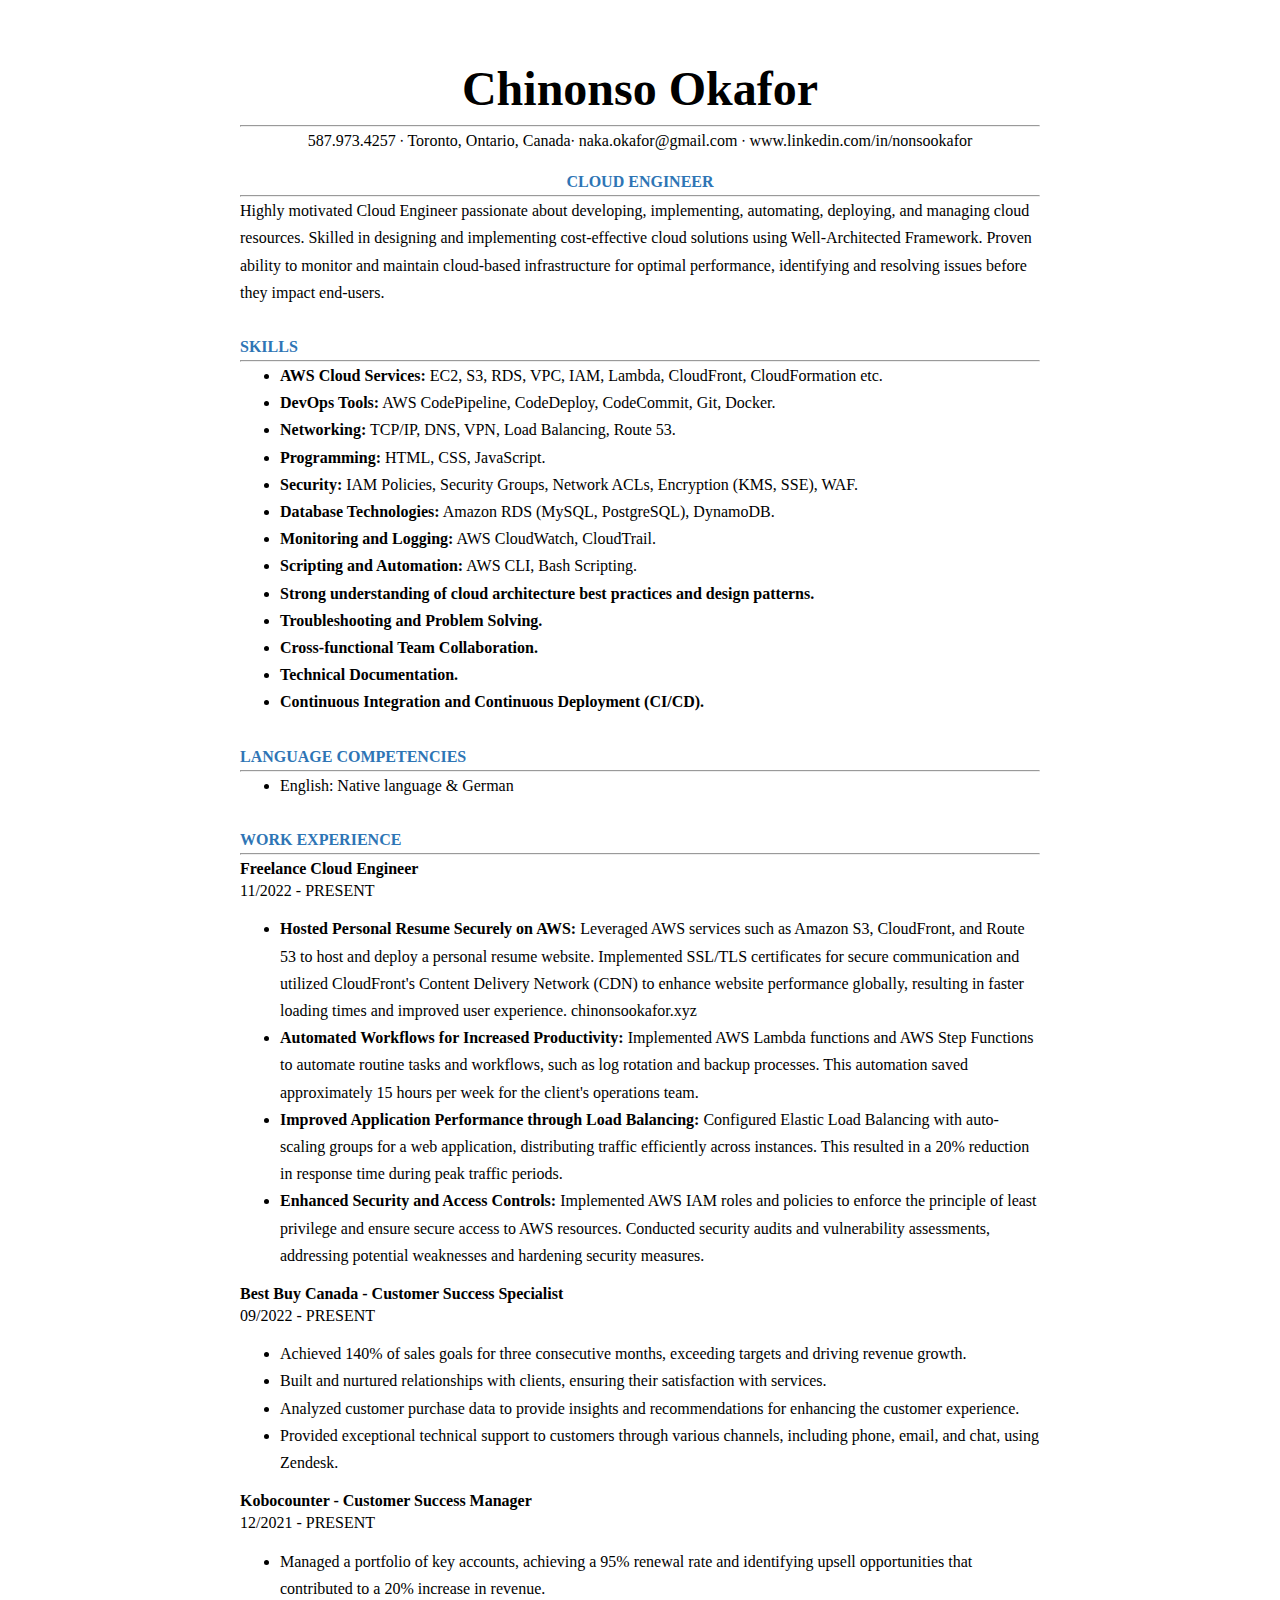
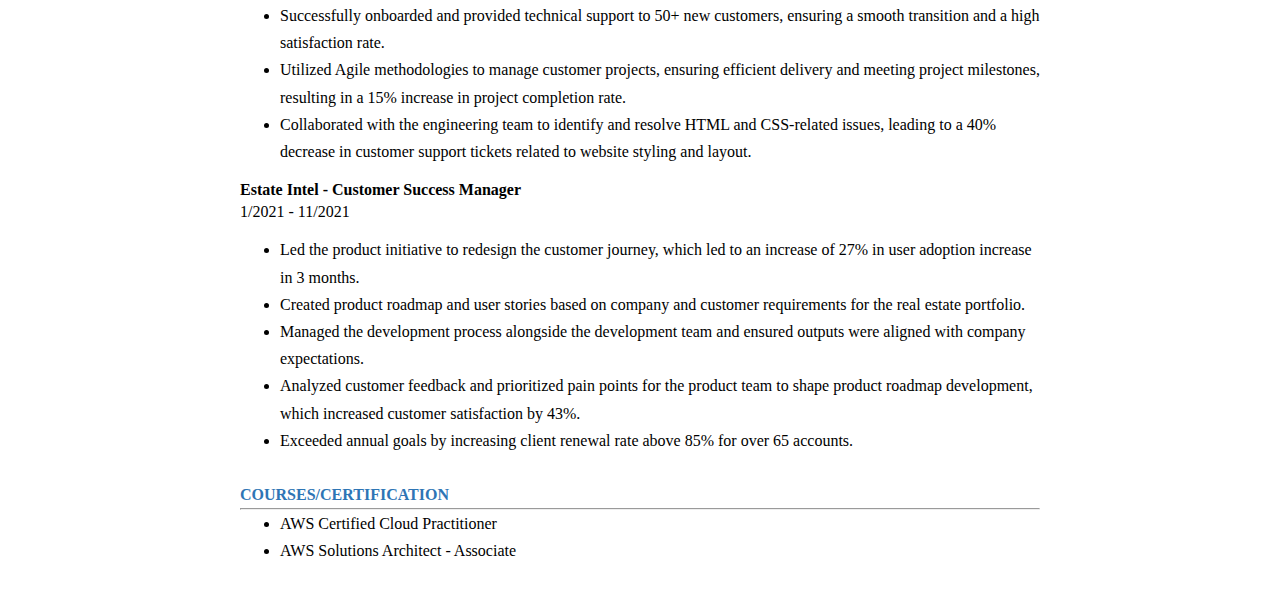
<file: Website/index.html>
<!DOCTYPE html>
<html lang="en">
  <head>
    <meta charset="UTF-8" />
    <meta
      name="viewport"
      content="width=device-width, initial-scale=1.0, minimum-scale=1.0"
    />
    <title>Chinonso Okafor - Resume</title>
    <link rel="stylesheet" href="style.css" />
  </head>
  <body>
    <header>
      <h1>Chinonso Okafor</h1>
      <hr />
      <p>
        587.973.4257 ∙ Toronto, Ontario, Canada∙
        <a href="mailto:naka.okafor@gmail.com">naka.okafor@gmail.com</a> ∙
        <a href="https://www.linkedin.com/in/nonsookafor"
          >www.linkedin.com/in/nonsookafor</a
        >
      </p>
    </header>
    <section class="summary">
      <h2 class="job-title">CLOUD ENGINEER</h2>
      <hr />
      <p>
        Highly motivated Cloud Engineer passionate about developing,
        implementing, automating, deploying, and managing cloud resources.
        Skilled in designing and implementing cost-effective cloud solutions
        using Well-Architected Framework. Proven ability to monitor and maintain
        cloud-based infrastructure for optimal performance, identifying and
        resolving issues before they impact end-users.
      </p>
    </section>
    <section class="skills">
      <h2>SKILLS</h2>
      <hr />
      <ul>
        <li>
          <span>AWS Cloud Services:</span> EC2, S3, RDS, VPC, IAM, Lambda,
          CloudFront, CloudFormation etc.
        </li>
        <li>
          <span>DevOps Tools:</span> AWS CodePipeline, CodeDeploy, CodeCommit,
          Git, Docker.
        </li>
        <li>
          <span>Networking:</span> TCP/IP, DNS, VPN, Load Balancing, Route 53.
        </li>
        <li><span>Programming:</span> HTML, CSS, JavaScript.</li>
        <li>
          <span>Security:</span> IAM Policies, Security Groups, Network ACLs,
          Encryption (KMS, SSE), WAF.
        </li>
        <li>
          <span>Database Technologies:</span> Amazon RDS (MySQL, PostgreSQL),
          DynamoDB.
        </li>
        <li>
          <span>Monitoring and Logging:</span> AWS CloudWatch, CloudTrail.
        </li>
        <li><span>Scripting and Automation:</span> AWS CLI, Bash Scripting.</li>
        <li>
          <span
            >Strong understanding of cloud architecture best practices and
            design patterns.</span
          >
        </li>
        <li>
          <span>Troubleshooting and Problem Solving.</span>
        </li>
        <li>
          <span>Cross-functional Team Collaboration.</span>
        </li>
        <li>
          <span>Technical Documentation.</span>
        </li>
        <li>
          <span>Continuous Integration and Continuous Deployment (CI/CD).</span>
        </li>
      </ul>
    </section>
    <section class="language-competencies">
      <h2>LANGUAGE COMPETENCIES</h2>
      <hr />
      <ul>
        <li>English: Native language &amp; German</li>
      </ul>
    </section>
    <section class="work-experience">
      <h2>WORK EXPERIENCE</h2>
      <hr />
      <article>
        <h3>Freelance Cloud Engineer</h3>
        <p>11/2022 - PRESENT</p>
        <ul>
          <li>
            <span>Hosted Personal Resume Securely on AWS:</span> Leveraged AWS
            services such as Amazon S3, CloudFront, and Route 53 to host and
            deploy a personal resume website. Implemented SSL/TLS certificates
            for secure communication and utilized CloudFront's Content Delivery
            Network (CDN) to enhance website performance globally, resulting in
            faster loading times and improved user experience.
            <a href="http://chinonsookafor.xyz">chinonsookafor.xyz</a>
          </li>
          <li>
            <span>Automated Workflows for Increased Productivity:</span>
            Implemented AWS Lambda functions and AWS Step Functions to automate
            routine tasks and workflows, such as log rotation and backup
            processes. This automation saved approximately 15 hours per week for
            the client's operations team.
          </li>
          <li>
            <span
              >Improved Application Performance through Load Balancing:</span
            >
            Configured Elastic Load Balancing with auto-scaling groups for a web
            application, distributing traffic efficiently across instances. This
            resulted in a 20% reduction in response time during peak traffic
            periods.
          </li>
          <li>
            <span>Enhanced Security and Access Controls:</span> Implemented AWS
            IAM roles and policies to enforce the principle of least privilege
            and ensure secure access to AWS resources. Conducted security audits
            and vulnerability assessments, addressing potential weaknesses and
            hardening security measures.
          </li>
        </ul>
      </article>
      <article>
        <h3>Best Buy Canada - Customer Success Specialist</h3>
        <p>09/2022 - PRESENT</p>
        <ul>
          <li>
            Achieved 140% of sales goals for three consecutive months, exceeding
            targets and driving revenue growth.
          </li>
          <li>
            Built and nurtured relationships with clients, ensuring their
            satisfaction with services.
          </li>
          <li>
            Analyzed customer purchase data to provide insights and
            recommendations for enhancing the customer experience.
          </li>
          <li>
            Provided exceptional technical support to customers through various
            channels, including phone, email, and chat, using Zendesk.
          </li>
        </ul>
      </article>
      <article>
        <h3>Kobocounter - Customer Success Manager</h3>
        <p>12/2021 - PRESENT</p>
        <ul>
          <li>
            Managed a portfolio of key accounts, achieving a 95% renewal rate
            and identifying upsell opportunities that contributed to a 20%
            increase in revenue.
          </li>
          <li>
            Successfully onboarded and provided technical support to 50+ new
            customers, ensuring a smooth transition and a high satisfaction
            rate.
          </li>
          <li>
            Utilized Agile methodologies to manage customer projects, ensuring
            efficient delivery and meeting project milestones, resulting in a
            15% increase in project completion rate.
          </li>
          <li>
            Collaborated with the engineering team to identify and resolve HTML
            and CSS-related issues, leading to a 40% decrease in customer
            support tickets related to website styling and layout.
          </li>
        </ul>
      </article>
      <article>
        <h3>Estate Intel - Customer Success Manager</h3>
        <p>1/2021 - 11/2021</p>
        <ul>
          <li>
            Led the product initiative to redesign the customer journey, which
            led to an increase of 27% in user adoption increase in 3 months.
          </li>
          <li>
            Created product roadmap and user stories based on company and
            customer requirements for the real estate portfolio.
          </li>
          <li>
            Managed the development process alongside the development team and
            ensured outputs were aligned with company expectations.
          </li>
          <li>
            Analyzed customer feedback and prioritized pain points for the
            product team to shape product roadmap development, which increased
            customer satisfaction by 43%.
          </li>
          <li>
            Exceeded annual goals by increasing client renewal rate above 85%
            for over 65 accounts.
          </li>
        </ul>
      </article>
    </section>

    <section class="certifications">
      <h2>COURSES/CERTIFICATION</h2>
      <hr />
      <ul>
        <li>
          <span> AWS Certified Cloud Practitioner </span>
        </li>
        <li>
          <span>AWS Solutions Architect - Associate </span>
        </li>
      </ul>
    </section>
    <div class="counter_number"></div>
    <script src="index.js"></script>
  </body>
</html>
</file>
<file: Website/style.css>
body {
  font-family: Arial, sans-serif Cambria, Cochin, Georgia, Times,
    "Times New Roman", serif;
  margin: 0 auto;
  padding: 0;
  line-height: 1.7;
  width: 800px;
}

header {
  color: #000000;
  text-align: center;
  padding: 1rem 0;
  margin-bottom: -50px;
}

h1 {
  font-size: 3rem;
  margin-bottom: -10px;
  color: #000000;
}

.job-title {
  text-align: center;
  font-size: 1rem;
  color: #2e75b5;
}

h2,
h3 {
  font-size: 1rem;
  margin-bottom: -5px;
  margin-top: -5px;
}

p {
  margin-top: -5px;
}
hr {
  margin-top: 5px;
  margin-bottom: 5px;
}
ul {
  margin-top: -5px;
}

a {
  color: #000000;
  text-decoration: none;
}

a:hover {
  text-decoration: underline;
}

section {
  margin: 2rem 0;
}

.work-experience h2,
.skills h2,
.certifications h2,
.education h2,
.volunteer-experience h2,
.language-competencies h2 {
  font-weight: bold;
  text-align: justify;
  justify-content: space-between;
  color: #2e75b5;
}

.skills ul li span {
  font-weight: bold;
}

.work-experience ul li span {
  font-weight: bold;
}

/* Add media queries for different devices */
@media only screen and (max-width: 768px) {
  /* For devices with a width of 768px or less */
  body {
    width: 100%;
    padding: 10px;
    font-size: 14px;
  }

  h1 {
    font-size: 2.5rem;
  }

  .job-title {
    font-size: 0.9rem;
  }

  h2,
  h3 {
    font-size: 0.9rem;
  }
}

@media only screen and (max-width: 480px) {
  /* For devices with a width of 480px or less */
  body {
    max-width: 90%;
    font-size: 10px;
  }

  h1 {
    font-size: 2rem;
  }

  .job-title {
    font-size: 0.8rem;
  }

  h2,
  h3 {
    font-size: 0.8rem;
  }
}

.counter_number {
  text-align: center;
}
</file>
